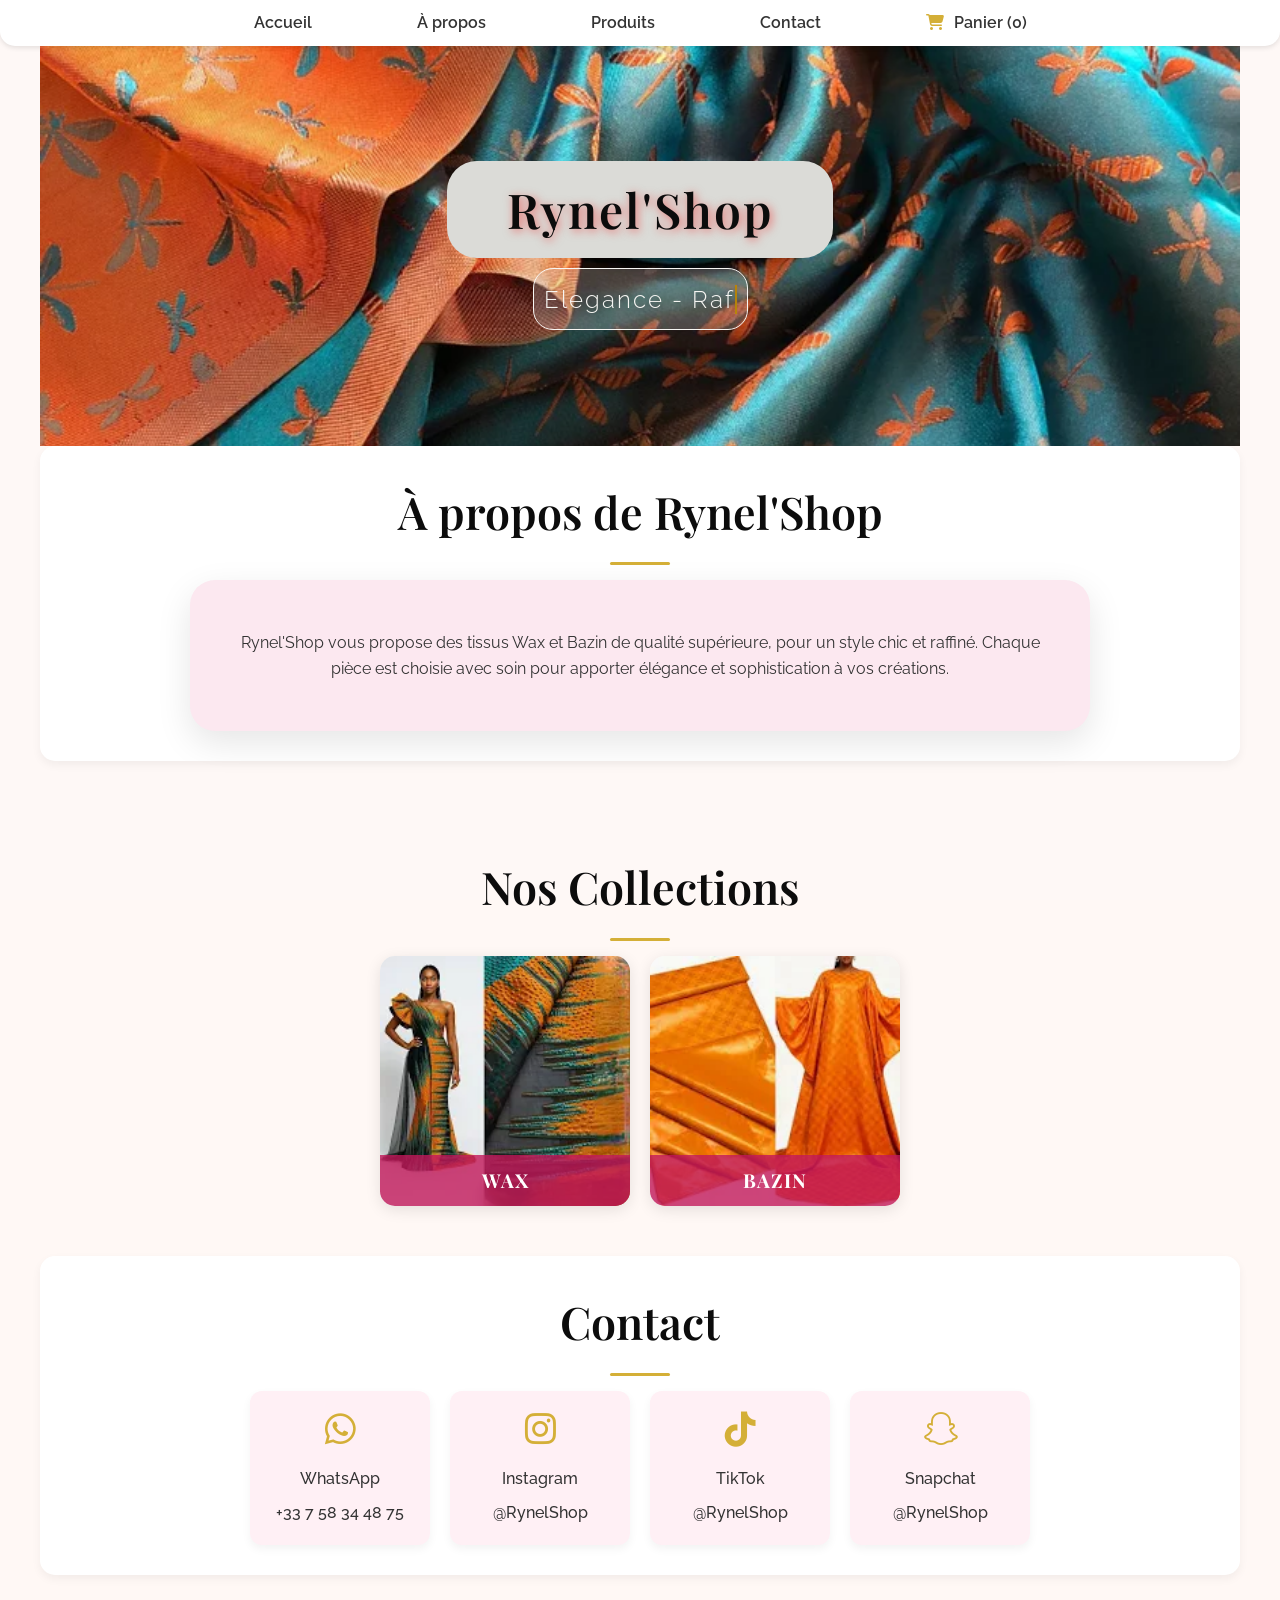
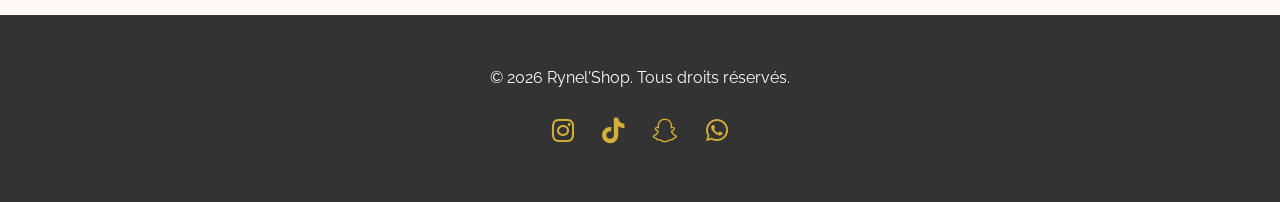
<file: index.html>
<!DOCTYPE html>
<html lang="fr">

<head>
    <meta charset="UTF-8">
    <meta name="viewport" content="width=device-width, initial-scale=1.0">
    <title>Rynel'Shop</title>
    <link rel="stylesheet" href="style-index.css">
    <link rel="stylesheet" href="style.css"> <!-- pour le panier et produits -->
    <link rel="stylesheet" href="https://cdnjs.cloudflare.com/ajax/libs/font-awesome/6.4.0/css/all.min.css">
    <!-- icône panier -->
</head>

<body>
    <div id="preloader">
        <div class="loader"></div>
    </div>

    <div class="bubbles">
        <span></span>
        <span></span>
        <span></span>
        <span></span>
        <span></span>
        <span></span>
        <span></span>
    </div>
    <div class="gold-particles">
        <span></span>
        <span></span>
        <span></span>
        <span></span>
        <span></span>
        <span></span>
        <span></span>
        <span></span>
    </div>

    <!-- NAVIGATION -->
    <nav>
        <ul>
            <li><a href="#home">Accueil</a></li>
            <li><a href="#about">À propos</a></li>
            <li><a href="#produits">Produits</a></li>
            <li><a href="#contact">Contact</a></li>
            <li>
                <a href="#" onclick="togglePanier()">
                    <i class="fas fa-shopping-cart"></i> Panier (<span id="compteur">0</span>)
                </a>
            </li>
        </ul>
    </nav>

    <!-- HERO -->
    <section id="home" class="hero">
        <h1>Rynel'Shop</h1>
        <p class="signature">
            <span id="typing-text"></span>
            <p />
            <!-- <p>L'élégance africaine réinventée</p> -->
    </section>

    <!-- À PROPOS -->
    <section id="about">
        <h2>À propos de Rynel'Shop</h2>
        <div class="about-card">
            <p>
                Rynel'Shop vous propose des tissus Wax et Bazin de qualité supérieure, pour un style chic et raffiné.
                Chaque pièce est choisie avec soin pour apporter élégance et sophistication à vos créations.
            </p>
        </div>
    </section>

    <!-- PRODUITS -->
    <section id="produits">
        <h2>Nos Collections</h2>
        <div class="collections">
            <a href="wax.html" class="collection-card">
                <img src="images/wax.jpg" alt="Collection Wax">
                <div class="collection-overlay">WAX</div>
            </a>
            <a href="bazin.html" class="collection-card">
                <img src="images/bazin.jpg" alt="Collection Bazin">
                <div class="collection-overlay">BAZIN</div>
            </a>
        </div>
    </section>


    <!-- CONTACT -->
    <section id="contact">
        <h2>Contact</h2>
        <div class="contact-container">
            <div class="contact-item">
                <i class="fab fa-whatsapp contact-icon"></i>
                <p>WhatsApp</p>
                <p>+33 7 58 34 48 75</p>
            </div>
            <div class="contact-item">
                <i class="fab fa-instagram contact-icon"></i>
                <p>Instagram</p>
                <p>@RynelShop</p>
            </div>
            <div class="contact-item">
                <i class="fab fa-tiktok contact-icon"></i>
                <p>TikTok</p>
                <p>@RynelShop</p>
            </div>
            <div class="contact-item">
                <i class="fab fa-snapchat contact-icon"></i>
                <p>Snapchat</p>
                <p>@RynelShop</p>
            </div>
        </div>
    </section>

    <!-- PANIER -->
    <div id="panier">
        <h3>Panier 🛒</h3>
        <div id="liste-panier">
            <!-- Les articles ajoutés apparaîtront ici via JS -->
        </div>
        <p id="total-general"></p>
        <button onclick="viderPanier()" class="btn danger">Vider le panier</button>
        <button onclick="envoyerWhatsApp()" class="btn">Commander via WhatsApp</button>
        <button onclick="fermerPanier()" class="btn">Fermer</button>
    </div>

    <!-- FOOTER -->
    <footer>
        <div class="footer-container">
            <p>&copy; 2026 Rynel'Shop. Tous droits réservés.</p>
            <div class="footer-social">
                <a href="#"><i class="fab fa-instagram"></i></a>
                <a href="#"><i class="fab fa-tiktok"></i></a>
                <a href="#"><i class="fab fa-snapchat"></i></a>
                <a href="#"><i class="fab fa-whatsapp"></i></a>
            </div>
        </div>
    </footer>

    <script src="script.js"></script>
</body>

</html>
</file>
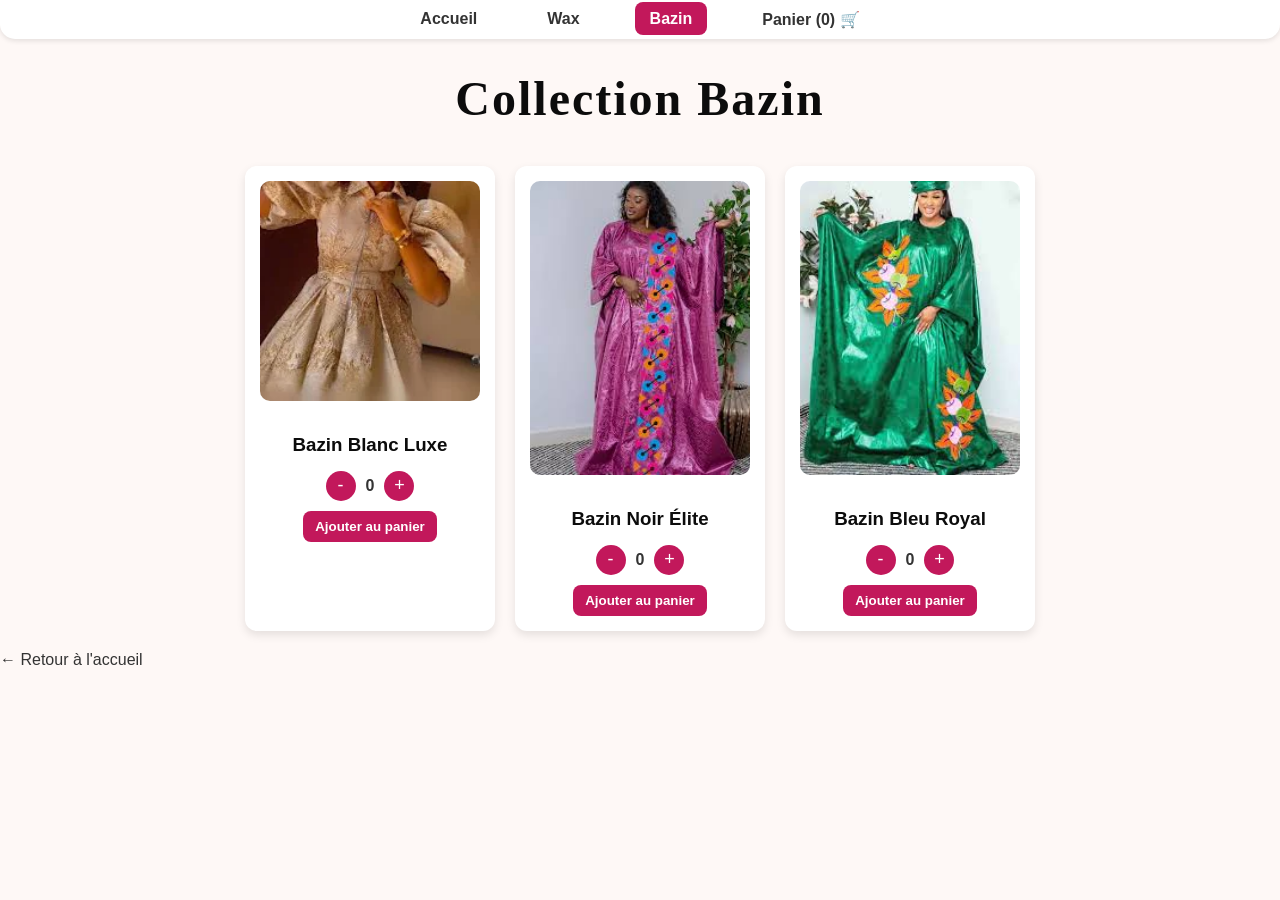
<file: bazin.html>
<!DOCTYPE html>
<html lang="fr">

<head>
    <meta charset="UTF-8">
    <meta name="viewport" content="width=device-width, initial-scale=1.0">
    <title>Collection Bazin - Rynel'Shop</title>
    <link rel="stylesheet" href="style.css">
</head>

<body>
    <div class="bubbles">
        <span></span>
        <span></span>
        <span></span>
        <span></span>
        <span></span>
        <span></span>
        <span></span>
    </div>
    <div class="gold-particles">
        <span></span>
        <span></span>
        <span></span>
        <span></span>
        <span></span>
        <span></span>
        <span></span>
        <span></span>
    </div>

    <!-- NAVIGATION -->
    <nav>
        <ul>
            <li><a href="index.html">Accueil</a></li>
            <li><a href="wax.html">Wax</a></li>
            <li><a href="bazin.html" class="active">Bazin</a></li>
            <li><a href="#" onclick="togglePanier()">Panier (<span id="compteur">0</span>) 🛒</a></li>
        </ul>
    </nav>

    <h1>Collection Bazin</h1>

    <div class="products-container">
        <!-- Produit 1 -->
        <div class="product" data-id="bazin1" data-price="8000">
            <img src="images/bazin1.jpg" alt="Bazin Blanc">
            <h3 class="product-name">Bazin Blanc Luxe</h3>
            <div class="quantity">
                <button class="minus">-</button>
                <span class="number">0</span>
                <button class="plus">+</button>
            </div>
            <button class="add-to-cart">Ajouter au panier</button>
        </div>

        <!-- Produit 2 -->
        <div class="product" data-id="bazin2" data-price="9000">
            <img src="images/bazin2.jpg" alt="Bazin Noir">
            <h3 class="product-name">Bazin Noir Élite</h3>
            <div class="quantity">
                <button class="minus">-</button>
                <span class="number">0</span>
                <button class="plus">+</button>
            </div>
            <button class="add-to-cart">Ajouter au panier</button>
        </div>

        <!-- Produit 3 -->
        <div class="product" data-id="bazin3" data-price="9500">
            <img src="images/bazin3.jpg" alt="Bazin Bleu">
            <h3 class="product-name">Bazin Bleu Royal</h3>
            <div class="quantity">
                <button class="minus">-</button>
                <span class="number">0</span>
                <button class="plus">+</button>
            </div>
            <button class="add-to-cart">Ajouter au panier</button>
        </div>
    </div>

    <a href="index.html">← Retour à l'accueil</a>

    <!-- PANIER -->
    <div id="panier">
        <h3>Panier 🛒</h3>
        <div id="liste-panier"></div>
        <p id="total-general"></p>
        <button onclick="viderPanier()" class="btn danger">Vider le panier</button>
        <button onclick="envoyerWhatsApp()" class="btn">Commander via WhatsApp</button>
        <button onclick="fermerPanier()" class="btn">Fermer</button>
    </div>

    <script src="script.js"></script>
</body>

</html>
</file>
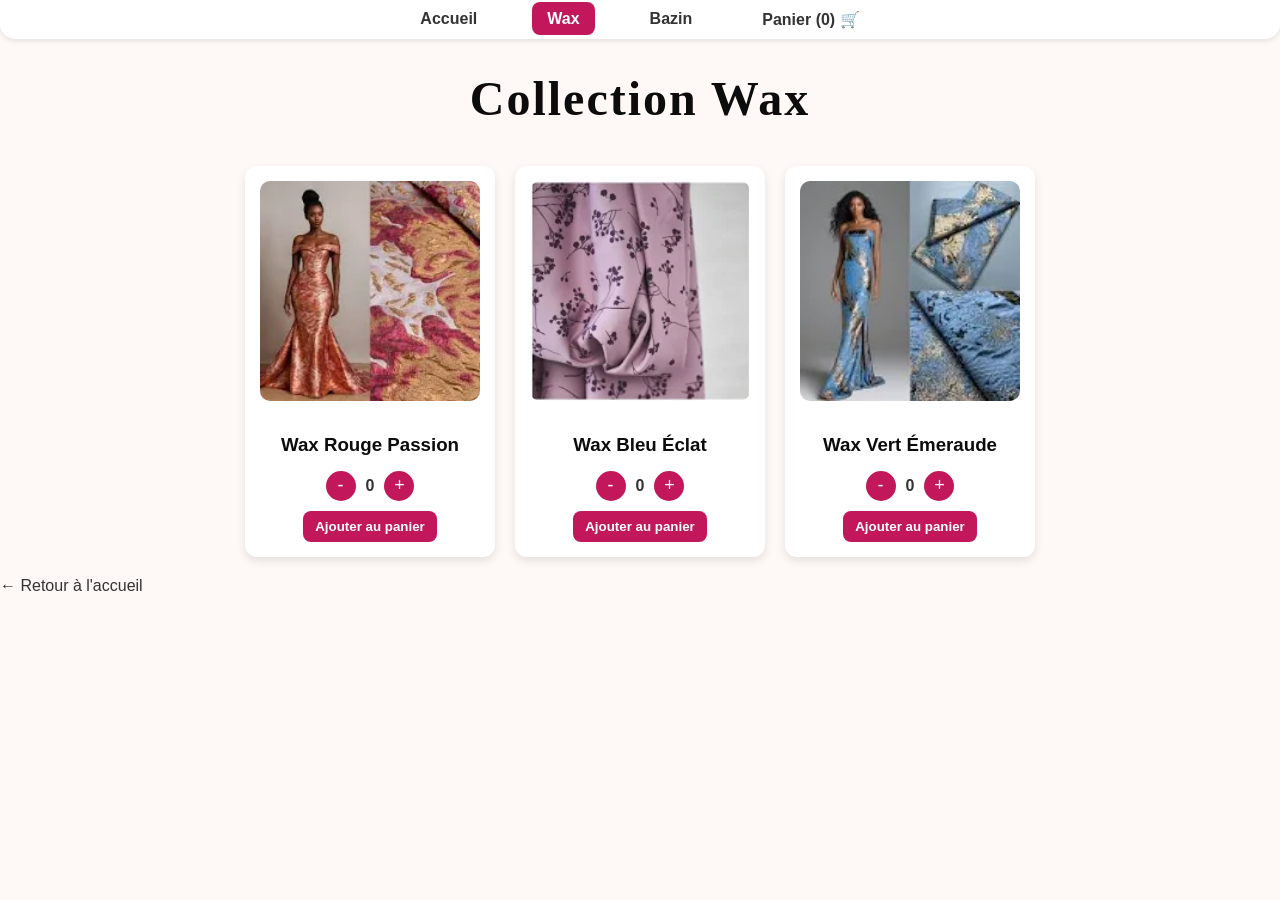
<file: wax.html>
<!DOCTYPE html>
<html lang="fr">

<head>
    <meta charset="UTF-8">
    <meta name="viewport" content="width=device-width, initial-scale=1.0">
    <title>Collection Wax - Rynel'Shop</title>
    <link rel="stylesheet" href="style.css">
</head>

<body>
    <div class="bubbles">
        <span></span>
        <span></span>
        <span></span>
        <span></span>
        <span></span>
        <span></span>
        <span></span>
    </div>
    <div class="gold-particles">
        <span></span>
        <span></span>
        <span></span>
        <span></span>
        <span></span>
        <span></span>
        <span></span>
        <span></span>
    </div>

    <!-- NAVIGATION -->
    <nav>
        <ul>
            <li><a href="index.html">Accueil</a></li>
            <li><a href="wax.html" class="active">Wax</a></li>
            <li><a href="bazin.html">Bazin</a></li>
            <li><a href="#" onclick="togglePanier()">Panier (<span id="compteur">0</span>) 🛒</a></li>
        </ul>
    </nav>

    <h1>Collection Wax</h1>

    <div class="products-container">
        <!-- Produit 1 -->
        <div class="product" data-id="wax1" data-price="5000">
            <img src="images/wax1.jpg" alt="Wax Rouge">
            <h3 class="product-name">Wax Rouge Passion</h3>
            <div class="quantity">
                <button class="minus">-</button>
                <span class="number">0</span>
                <button class="plus">+</button>
            </div>
            <button class="add-to-cart">Ajouter au panier</button>
        </div>

        <!-- Produit 2 -->
        <div class="product" data-id="wax2" data-price="6000">
            <img src="images/wax2.jpg" alt="Wax Bleu">
            <h3 class="product-name">Wax Bleu Éclat</h3>
            <div class="quantity">
                <button class="minus">-</button>
                <span class="number">0</span>
                <button class="plus">+</button>
            </div>
            <button class="add-to-cart">Ajouter au panier</button>
        </div>

        <!-- Produit 3 -->
        <div class="product" data-id="wax3" data-price="7000">
            <img src="images/wax3.jpg" alt="Wax Vert">
            <h3 class="product-name">Wax Vert Émeraude</h3>
            <div class="quantity">
                <button class="minus">-</button>
                <span class="number">0</span>
                <button class="plus">+</button>
            </div>
            <button class="add-to-cart">Ajouter au panier</button>
        </div>
    </div>

    <a href="index.html">← Retour à l'accueil</a>

    <!-- PANIER -->
    <div id="panier">
        <h3>Panier 🛒</h3>
        <div id="liste-panier"></div>
        <p id="total-general"></p>
        <button onclick="viderPanier()" class="btn danger">Vider le panier</button>
        <button onclick="envoyerWhatsApp()" class="btn">Commander via WhatsApp</button>
        <button onclick="fermerPanier()" class="btn">Fermer</button>
    </div>

    <script src="script.js"></script>
</body>

</html>
</file>
<file: style-index.css>
/* ===============================
   style-index.css – version chic & luxueuse
   =============================== */

/* --------- FONTS --------- */
@import url('https://fonts.googleapis.com/css2?family=Playfair+Display:wght@400;700&family=Raleway:wght@300;400;600&display=swap');

/* --------- VARIABLES COULEURS --------- */
:root {
    --rose-clair: #fce8f0;
    --rose-doré: #f5c6c8;
    --or-luxe: #d4af37;
    --blanc-cassé: #fdfcfb;
    --gris-foncé: #333;
    --gris-clair: #aaa;
    --transition: 0.3s ease-in-out;
}

/* --------- RESET --------- */
* {
    margin: 0;
    padding: 0;
    box-sizing: border-box;
    font-family: 'Raleway', sans-serif;
}

/* ============================================ */
/* avant que le site apparaisse */
/* ============================================ */
#preloader {
    position: fixed;
    width: 100%;
    height: 100vh;
    background: #c4b4b4;
    display: flex;
    justify-content: center;
    align-items: center;
    z-index: 9999;

}

.loader {
    width: 60px;
    height: 60px;
    border: 4px solid transparent;
    border-top: 4px solid #FFD700;
    border-radius: 50%;
    animation: spin 1.5s linear infinite;

}

@keyframes spin {
    100% {
        transform: rotate(360deg);
    }
}

/* ============================================ */

body {
    background-color: var(--blanc-cassé);
    color: var(--gris-foncé);
    line-height: 1.6;
}

/* ===============================
   NAVIGATION
   =============================== */
nav {
    background-color: var(--blanc-cassé);
    padding: 20px 50px;
    display: flex;
    justify-content: center;
    box-shadow: 0 4px 15px rgba(0, 0, 0, 0.08);
    position: sticky;
    top: 0;
    z-index: 100;
}

nav ul {
    list-style: none;
    display: flex;
    gap: 35px;
}

nav ul li a {
    text-decoration: none;
    color: var(--gris-foncé);
    font-weight: 600;
    position: relative;
    padding: 5px 0;
    transition: var(--transition);
}

nav ul li a i {
    margin-right: 6px;
    color: var(--or-luxe);
}

nav ul li a::after {
    content: '';
    position: absolute;
    width: 0%;
    height: 2px;
    bottom: -3px;
    left: 0;
    background-color: var(--or-luxe);
    transition: var(--transition);
}

nav ul li a:hover::after {
    width: 100%;
}

nav ul li a:hover {
    color: var(--or-luxe);
}

/* ===============================
   HERO
   =============================== */
.hero {
    height: 80vh;
    background: linear-gradient(rgba(0, 0, 0, 0.3), rgba(0, 0, 0, 0.3)), url('images/hero.jpg') center/cover no-repeat;
    display: flex;
    flex-direction: column;
    justify-content: center;
    align-items: center;
    text-align: center;
    color: var(--blanc-cassé);
    padding: 0 20px;
}

.hero h1 {
    font-family: 'Playfair Display', serif;
    font-size: 4rem;
    margin-bottom: 20px;
    text-shadow: 2px 2px 10px rgba(243, 8, 8, 0.5);
    letter-spacing: 2px;
    animation: fadeInDown 1.2s ease forwards;
    text-align: center;
    border: none;
    border-radius: 30px;
    background: rgb(219, 219, 215);
    padding: 10px 60px;
}

.hero p {
    font-size: 1.5rem;
    font-weight: 300;
    text-shadow: 1px 1px 8px rgba(0, 0, 0, 0.4);
    animation: fadeInUp 1.4s ease forwards;
}

/* Animations */
@keyframes fadeInDown {
    0% {
        opacity: 0;
        transform: translateY(-20px);
    }

    100% {
        opacity: 1;
        transform: translateY(0);
    }
}

@keyframes fadeInUp {
    0% {
        opacity: 0;
        transform: translateY(20px);
    }

    100% {
        opacity: 1;
        transform: translateY(0);
    }
}

/* ===============================
   SECTIONS
   =============================== */
section {
    padding: 80px 50px;
    max-width: 1200px;
    margin: 0 auto;
}

h2 {
    font-family: 'Playfair Display', serif;
    font-size: 2.8rem;
    margin-bottom: 50px;
    color: var(--gris-foncé);
    text-align: center;
    position: relative;
}

h2::after {
    content: '';
    width: 60px;
    height: 3px;
    background-color: var(--or-luxe);
    display: block;
    margin: 15px auto 0;
    border-radius: 2px;
}

/* ===============================
   À PROPOS
   =============================== */
.about-card {
    background-color: var(--rose-clair);
    max-width: 900px;
    margin: 0 auto;
    padding: 50px 40px;
    border-radius: 25px;
    box-shadow: 0 12px 35px rgba(0, 0, 0, 0.1);
    text-align: center;
    font-size: 1.3rem;
    font-weight: 400;
    line-height: 1.8;
    transition: transform var(--transition), box-shadow var(--transition);
}

.about-card:hover {
    transform: translateY(-5px);
    box-shadow: 0 18px 45px rgba(0, 0, 0, 0.15);
}

/* ===============================
   COLLECTIONS
   =============================== */
.collections {
    display: flex;
    justify-content: center;
    flex-wrap: wrap;
    gap: 30px;
}

.collection-card {
    position: relative;
    overflow: hidden;
    border-radius: 20px;
    cursor: pointer;
    transition: transform var(--transition), box-shadow var(--transition);
}

.collection-card img {
    display: block;
    width: 320px;
    height: 420px;
    object-fit: cover;
    transition: transform var(--transition), filter var(--transition);
}

.collection-card:hover img {
    transform: scale(1.1);
    filter: brightness(1.1);
}

.collection-overlay {
    position: absolute;
    bottom: 0;
    width: 100%;
    text-align: center;
    background: rgba(255, 255, 255, 0.6);
    color: var(--gris-foncé);
    font-family: 'Playfair Display', serif;
    font-size: 1.6rem;
    padding: 20px 0;
    transition: background var(--transition), color var(--transition);
    letter-spacing: 1px;
}

.collection-card:hover .collection-overlay {
    background: rgba(212, 175, 55, 0.85);
    color: var(--blanc-cassé);
}

/* ===============================
   CONTACT
   =============================== */
/* .contact-container {
    display: grid;
    grid-template-columns: repeat(4, 1fr);
    gap: 25px;
}

.contact-container {
    display: flex;
    flex-wrap: wrap;
    justify-content: center;
    gap: 40px;
} */

.contact-container {
    display: grid;
    grid-template-columns: repeat(4, 1fr);
    gap: 25px;
    max-width: 900px;
    margin: auto;
}

.contact-item {
    background-color: var(--rose-clair);
    padding: 30px 25px;
    border-radius: 25px;
    text-align: center;
    box-shadow: 0 8px 25px rgba(0, 0, 0, 0.12);
    transition: transform var(--transition), box-shadow var(--transition);
    width: 220px;
    position: relative;
}

.contact-item:hover {
    transform: translateY(-7px);
    box-shadow: 0 15px 40px rgba(0, 0, 0, 0.18);
}

.contact-item p {
    margin-top: 8px;
    font-size: 1rem;
    color: var(--gris-foncé);
}

.contact-icon {
    font-size: 2.2rem;
    color: var(--or-luxe);
    margin-bottom: 12px;
    transition: color var(--transition), transform var(--transition);
}

.contact-item:hover .contact-icon {
    color: var(--rose-doré);
    transform: scale(1.2);
}

.contact-item:hover {
    background: #faf7f2;
    transform: translateY(-4px) scale(1.03);
}

/* ===============================
   PANIER
   =============================== */
#panier {
    position: fixed;
    top: 0;
    right: -400px;
    /* cache le panier à droite */
    width: 350px;
    height: 100%;
    background: #fff;
    box-shadow: -4px 0 20px rgba(0, 0, 0, 0.2);
    padding: 20px;
    overflow-y: auto;
    transition: right 0.3s ease;
    z-index: 1000;
    font-family: 'Poppins', sans-serif;
}

#panier.active {
    right: 0;
    /* fait glisser le panier visible */
}

#panier h3 {
    text-align: center;
    margin-bottom: 20px;
    color: #c2185b;
    /* couleur chic, féminine */
}

.ligne-panier {
    display: flex;
    justify-content: space-between;
    align-items: center;
    padding: 8px 0;
    border-bottom: 1px solid #eee;
    font-size: 14px;
}

.ligne-panier button {
    background: transparent;
    border: none;
    cursor: pointer;
    color: #c2185b;
    font-size: 16px;
}

#total-general {
    margin-top: 15px;
    font-weight: bold;
    font-size: 16px;
    text-align: right;
}

.btn {
    display: block;
    width: 100%;
    margin-top: 10px;
    padding: 10px 0;
    border: none;
    cursor: pointer;
    font-weight: bold;
    border-radius: 8px;
}

.btn.danger {
    background-color: #f44336;
    color: #fff;
}

.btn:not(.danger) {
    background-color: #c2185b;
    color: #fff;
}

.btn {
    background-color: var(--or-luxe);
    color: var(--blanc-cassé);
    border: none;
    padding: 14px 25px;
    border-radius: 12px;
    cursor: pointer;
    font-weight: 600;
    margin-top: 12px;
    transition: background var(--transition), transform var(--transition);
    width: 100%;
}

.btn:hover {
    background-color: var(--gris-foncé);
    transform: translateY(-2px);
}

.btn.danger {
    background-color: #e74c3c;
}

.btn.danger:hover {
    background-color: #c0392b;
}

/* ===============================
   FOOTER
   =============================== */
footer {
    background-color: var(--gris-foncé);
    color: var(--blanc-cassé);
    padding: 50px 20px;
    text-align: center;
}

.footer-container {
    max-width: 1200px;
    margin: 0 auto;
}

.footer-social {
    margin-top: 20px;
}

.footer-social a {
    color: var(--or-luxe);
    margin: 0 12px;
    font-size: 1.6rem;
    transition: color var(--transition), transform var(--transition);
}

.footer-social a:hover {
    color: var(--rose-doré);
    transform: scale(1.2);
}

/* ===========================
EFFET SIGNATURE
=========================== */

.signature {
    font-family: 'Playfair Display', serif;
    font-size: 20rem;
    color: #f7f6f3;
    letter-spacing: 2px;
    border: 1px solid;
    border-radius: 20px;
    padding: 10px 10px;
    background: #d3cccc42;
    font: bold;
}

#typing-text {
    border-right: 2px solid #b8860b;
    animation: blink 1s infinite;
}

@keyframes blink {
    0% {
        border-color: transparent;
    }

    50% {
        border-color: #b8860b;
    }

    100% {
        border-color: transparent;
    }
}


/* Responsive section contact */
</file>
<file: style.css>
/* ==========================
   GENERAL
========================== */
body {
    font-family: 'Poppins', sans-serif;
    margin: 0;
    padding: 0;
    background: #fff8f5;
    color: #333;
}


h1,
h2,
h3 {
    font-weight: 600;
    margin-bottom: 15px;
    color: #0c0c0c;
    /* couleur élégante sombre */
}

h1 {
    /* /* text-align: center;
    border: none;
    border-radius: 30px;
    background: rgb(219, 219, 215);
    padding: 10px 60px; */

    font-family: 'Playfair Display', serif;
    font-size: 3rem;
    text-align: center;
    margin-bottom: 20px;
    letter-spacing: 2px;

}

a {
    text-decoration: none;
    color: inherit;
}

/* ==========================
   NAVIGATION
========================== */
nav {
    background-color: #fff;
    /* fond blanc sobre */
    box-shadow: 0 2px 5px rgba(0, 0, 0, 0.1);
    padding: 10px 30px;
    position: sticky;
    top: 0;
    z-index: 100;
    border-bottom-left-radius: 15px;
    border-bottom-right-radius: 15px;
}

nav ul {
    list-style: none;
    display: flex;
    justify-content: center;
    margin: 0;
    padding: 0;
}

nav ul li {
    margin: 0 20px;
}

nav ul li a {
    text-decoration: none;
    color: #333;
    font-weight: 600;
    padding: 8px 15px;
    border-radius: 8px;
    transition: background 0.3s, color 0.3s;
}

nav ul li a:hover {
    background-color: #f5f0f0;
    color: #c2185b;
}

nav ul li a.active {
    background-color: #c2185b;
    color: #fff;
}

/* ==========================
   HERO
========================== */
.hero {
    height: 400px;
    display: flex;
    flex-direction: column;
    justify-content: center;
    align-items: center;
    text-align: center;
    color: #fff;
    background: url('images/hero.jpg') center/cover no-repeat;
}

.hero h1 {
    font-size: 3rem;
    margin-bottom: 10px;
}

.hero p {
    font-size: 1.5rem;
}

/* ==========================
   SECTIONS
========================== */
section {
    padding: 50px 20px;
    max-width: 1200px;
    margin: auto;
}

#about,
#contact {
    background-color: #fff;
    border-radius: 15px;
    box-shadow: 0 4px 10px rgba(0, 0, 0, 0.05);
    margin-bottom: 40px;
    padding: 30px;
}

#about p,
#contact p {
    font-size: 16px;
    line-height: 1.6;
}

/* ==========================
   COLLECTIONS
========================== */
.collections {
    display: flex;
    justify-content: center;
    gap: 20px;
    flex-wrap: wrap;
}

.collection-card {
    position: relative;
    display: block;
    border-radius: 15px;
    overflow: hidden;
    width: 250px;
    text-align: center;
    box-shadow: 0 4px 15px rgba(0, 0, 0, 0.1);
    transition: transform 0.3s;
}

.collection-card img {
    width: 100%;
    height: 250px;
    object-fit: cover;
}

.collection-card .collection-overlay {
    position: absolute;
    bottom: 0;
    width: 100%;
    background: rgba(194, 24, 91, 0.8);
    color: #fff;
    padding: 10px 0;
    font-weight: bold;
    font-size: 1.2rem;
}

.collection-card:hover {
    transform: translateY(-5px);
}

/* ==========================
   PRODUITS
========================== */
.products-container {
    display: flex;
    gap: 20px;
    padding: 20px;
    flex-wrap: wrap;
    justify-content: center;
}

.product {
    background: #fff;
    padding: 15px;
    border-radius: 12px;
    box-shadow: 0 4px 10px rgba(0, 0, 0, 0.1);
    text-align: center;
    width: 220px;
}

.product img {
    width: 100%;
    border-radius: 10px;
    margin-bottom: 10px;
}

.product:hover {
    transform: scale(1.1);
    filter: brightness(1.1);
    /* text-align: center;
    background: rgba(255, 255, 255, 0.6);
    color: var(--gris-foncé); */
    /* font-family: 'Playfair Display', serif; */
    /* font-size: 1.6rem;
    padding: 20px 0; */
    transition: 0.5s;
}

.quantity {
    display: flex;
    justify-content: center;
    align-items: center;
    margin: 10px 0;
}

.quantity button {
    width: 30px;
    height: 30px;
    border: none;
    background-color: #c2185b;
    color: white;
    border-radius: 50%;
    cursor: pointer;
    font-size: 18px;
}

.quantity span {
    margin: 0 10px;
    font-weight: bold;
    font-size: 16px;
}

.add-to-cart {
    background-color: #c2185b;
    color: white;
    border: none;
    padding: 8px 12px;
    border-radius: 8px;
    cursor: pointer;
    font-weight: bold;
}

/* ==========================
   CONTACT
========================== */
.contact-container {
    display: flex;
    flex-wrap: wrap;
    gap: 20px;
    justify-content: center;
}

.contact-item {
    background-color: #fff0f5;
    padding: 20px;
    border-radius: 12px;
    box-shadow: 0 4px 10px rgba(0, 0, 0, 0.05);
    width: 180px;
    text-align: center;
    font-weight: 500;
}

/* ==========================
   PANIER
========================== */
/* ==========================
   PANIER CLASSE ET ÉLÉGANT
========================== */
#panier {
    position: fixed;
    top: 50%;
    right: -450px;
    /* caché à droite au départ */
    transform: translateY(-50%);
    /* width: 400px; */
    width: 100%;
    max-width: 400px;
    /* garde ton style desktop */
    max-height: 80%;
    background: #fff;
    border-radius: 20px 0 0 20px;
    box-shadow: -8px 8px 30px rgba(0, 0, 0, 0.25);
    padding: 25px 20px;
    overflow-y: auto;
    transition: right 0.4s ease, opacity 0.4s ease;
    opacity: 0.95;
    z-index: 2000;
    font-family: 'Poppins', sans-serif;
}

/* Panier visible */
#panier.active {
    right: 0;
}

#panier {
    transform: translateY(-50%) scale(0.8);
    opacity: 0;
    transition: all 0.6s ease;
}

#panier.active {
    transform: translateY(-50%) scale(1);
    opacity: 1;
}

/* Titre du panier */
#panier h3 {
    text-align: center;
    margin-bottom: 25px;
    font-size: 1.8rem;
    color: #c2185b;
    font-weight: 700;
    letter-spacing: 1px;
}

/* Ligne produit */
.ligne-panier {
    display: flex;
    justify-content: space-between;
    align-items: center;
    padding: 12px 0;
    border-bottom: 1px solid #eee;
    font-size: 12px;
    transition: background 0.3s;
}

.ligne-panier:hover {
    background-color: #d3bfc6;
    /* survol élégant */
    border-radius: 10px;
}

/* Nom du produit */
.ligne-panier span:first-child {
    font-weight: 600;
    max-width: 130px;
    overflow: hidden;
    text-overflow: ellipsis;
    white-space: nowrap;
}

/* Quantité et prix */
.ligne-panier span:nth-child(2),
.ligne-panier span:nth-child(3) {
    font-weight: 500;
    color: #555;
}

/* Bouton supprimer */
.ligne-panier button {
    background: transparent;
    border: none;
    color: #c2185b;
    font-size: 18px;
    cursor: pointer;
    transition: color 0.2s;
}

.ligne-panier button:hover {
    color: #f44336;
}

/* Total général */
#total-general {
    margin-top: 20px;
    font-weight: 700;
    font-size: 16px;
    text-align: right;
    padding-top: 10px;
    border-top: 2px solid #eee;
    color: #4a2f3e;
}

/* Réduction et livraison */
#total-general .reduction {
    color: #2e7d32;
    /* vert élégant pour réduction */
    font-weight: 600;
}

#total-general .gratuit {
    color: #c2185b;
    font-weight: 600;
}

/* Boutons du panier */
.btn {
    display: block;
    width: 100%;
    margin-top: 12px;
    padding: 12px 0;
    border: none;
    cursor: pointer;
    font-weight: 600;
    border-radius: 12px;
    font-size: 16px;
    transition: background 0.3s, transform 0.2s;
}

.btn.danger {
    background-color: #f44336;
    color: #fff;
}

.btn.danger:hover {
    background-color: #d32f2f;
    transform: translateY(-2px);
}

.btn:not(.danger) {
    background-color: #c2185b;
    color: #fff;
}

.btn:not(.danger):hover {
    background-color: #ad1457;
    transform: translateY(-2px);
}

/* ========== MEDIA QUERIES ========== */
@media screen and (max-width: 768px) {
    .hero h1 {
        font-size: 2.2rem;
    }

    .hero p {
        font-size: 1.1rem;
    }

    nav ul {
        flex-direction: row;
        align-items: center;
        gap: 25px;
        font-size: 0.8rem;
        margin: 2px 2px;
        padding: 1px 0;
    }

    .collections,
    .products-container {
        grid-template-columns: repeat(auto-fit, minmax(160px, 1fr));
    }


}

@media screen and (max-width: 480px) {
    .hero {
        height: 40vh;
    }

    .collections,
    .products-container {
        grid-template-columns: 1fr;
    }

    nav ul li {
        margin: 2px 0;
        font-size: 0.7rem;
        /* margin: 2px 2px; */
    }

}

@media (max-width: 480px) {
    #panier {
        width: 90%;
        padding: 15px;
        border-radius: 12px;
    }

    .ligne-panier {
        font-size: 14px;
    }

    #panier h3 {
        font-size: 18px;
    }

}

/* Responsive section contact */

@media screen and (max-width:768px) {

    .contact-container {
        display: grid;
        grid-template-columns: repeat(2, 1fr);
        gap: 10px;
        padding: 0 10px;
        /* margin: 5px; */
        margin: auto;
    }

    .contact-item {
        padding: 12px;
        font-size: 5px;
        border-radius: 8px;
    }

    .contact-icon {
        font-size: 20px;
        margin-bottom: 5px;
    }

    .contact-item p {
        margin: 2px 0;
        /* moins d’espacement vertical */
        font-size: 0.5rem;
    }


}



/* ================= BULLES ANIMÉES ================= */


/* effet doré luxe */
.bubbles {
    position: fixed;
    width: 100%;
    height: 100vh;
    overflow: hidden;
    top: 0;
    left: 0;
    z-index: -1;
    background: rgba(248, 248, 247, 0.15);


    /* derrière le contenu */
}

.bubbles span {
    position: absolute;
    bottom: -100px;
    width: 40px;
    height: 40px;
    background: rgba(17, 17, 17, 0.15);
    /* rose doux */
    border-radius: 50%;
    animation: animate 15s linear infinite;
}

.bubbles span:nth-child(1) {
    left: 10%;
    width: 20px;
    height: 20px;
    animation-duration: 12s;
}

.bubbles span:nth-child(2) {
    left: 25%;
    animation-duration: 18s;
}

.bubbles span:nth-child(3) {
    left: 40%;
    width: 25px;
    height: 25px;
    animation-duration: 10s;
}

.bubbles span:nth-child(4) {
    left: 55%;
    animation-duration: 22s;
}

.bubbles span:nth-child(5) {
    left: 70%;
    width: 15px;
    height: 15px;
    animation-duration: 14s;
}

.bubbles span:nth-child(6) {
    left: 85%;
    animation-duration: 19s;
}

.bubbles span:nth-child(7) {
    left: 95%;
    width: 30px;
    height: 30px;
    animation-duration: 16s;
}

@keyframes animate {
    0% {
        transform: translateY(0) scale(1);
        opacity: 50;
    }

    100% {
        transform: translateY(-120vh) scale(1.2);
        opacity: 10;
    }
}

/* ===============================
   LUXE AFRICAIN - POUSSIÈRE D’OR
================================= */

.gold-particles {
    position: fixed;
    width: 100%;
    height: 100vh;
    overflow: hidden;
    top: 0;
    left: 0;
    z-index: -1;
    /* derrière le contenu */
    pointer-events: none;
}

.gold-particles span {
    position: absolute;
    bottom: -50px;
    width: 6px;
    height: 6px;
    background: radial-gradient(circle, #FFD700, #b8860b);
    border-radius: 50%;
    opacity: 0.7;
    animation: floatGold 18s linear infinite;
}

/* Positions variées */
.gold-particles span:nth-child(1) {
    left: 5%;
    animation-duration: 12s;
}

.gold-particles span:nth-child(2) {
    left: 15%;
    animation-duration: 20s;
}

.gold-particles span:nth-child(3) {
    left: 30%;
    animation-duration: 15s;
}

.gold-particles span:nth-child(4) {
    left: 45%;
    animation-duration: 22s;
}

.gold-particles span:nth-child(5) {
    left: 60%;
    animation-duration: 17s;
}

.gold-particles span:nth-child(6) {
    left: 75%;
    animation-duration: 19s;
}

.gold-particles span:nth-child(7) {
    left: 85%;
    animation-duration: 14s;
}

.gold-particles span:nth-child(8) {
    left: 95%;
    animation-duration: 21s;
}

@keyframes floatGold {
    0% {
        transform: translateY(0) scale(1);
        opacity: 0;
    }

    20% {
        opacity: 0.8;
    }

    100% {
        transform: translateY(-120vh) scale(1.5);
        opacity: 0;
    }
}
</file>
